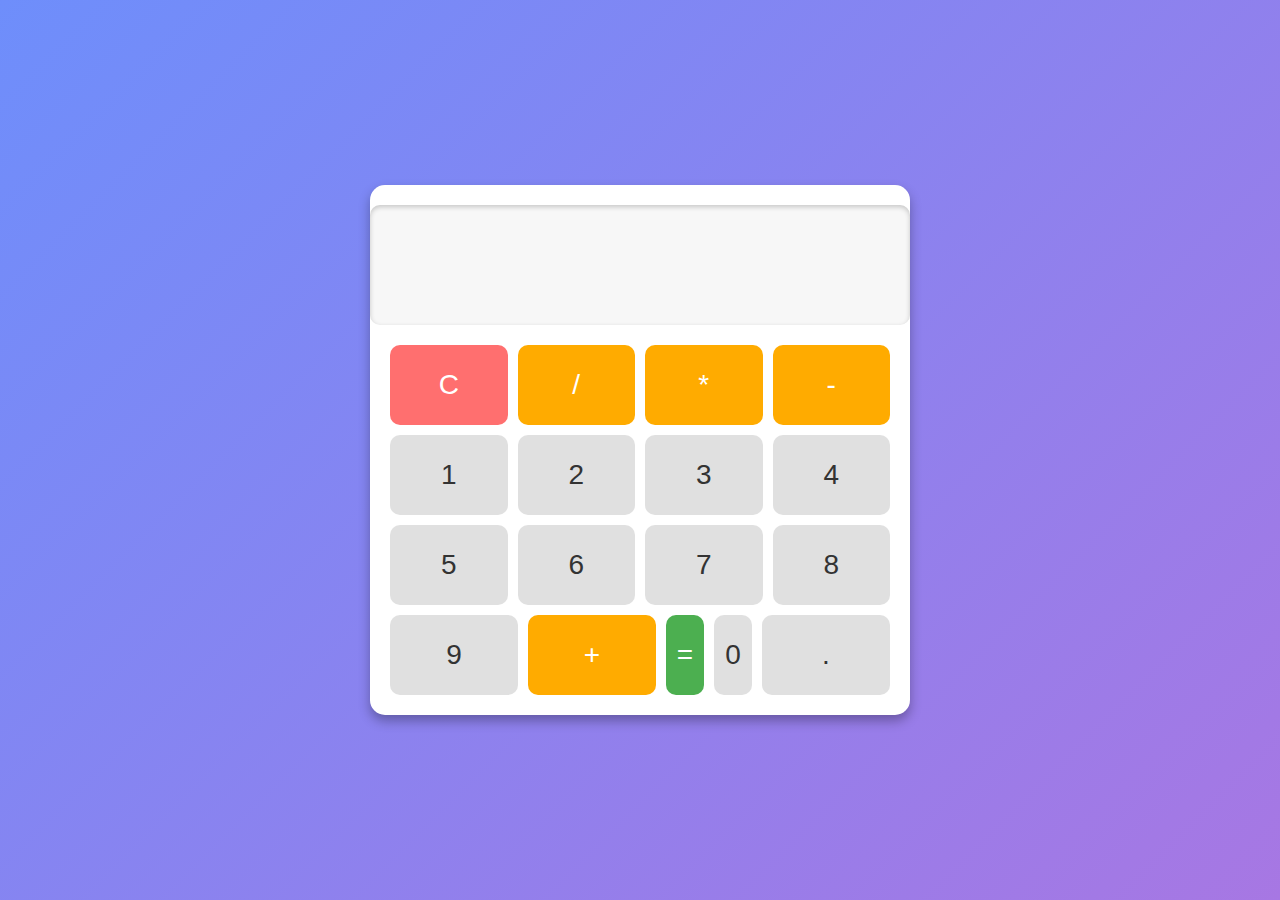
<file: calculator/index.html>
<!DOCTYPE html>
<html lang="en">
<head>
    <meta charset="UTF-8">
    <meta name="viewport" content="width=device-width, initial-scale=1.0">
    <title>Large Responsive Calculator</title>
    <link rel="stylesheet" href="style.css">
</head>
<body>
    <div class="calculator">
        <input type="text" id="display" disabled>
        <div class="buttons">
            <button class="btn btn-clear" onclick="clearDisplay()">C</button>
            <button class="btn btn-op" onclick="appendToDisplay('/')">/</button>
            <button class="btn btn-op" onclick="appendToDisplay('*')">*</button>
            <button class="btn btn-op" onclick="appendToDisplay('-')">-</button>
            <button class="btn" onclick="appendToDisplay('1')">1</button>
            <button class="btn" onclick="appendToDisplay('2')">2</button>
            <button class="btn" onclick="appendToDisplay('3')">3</button>
            <button class="btn" onclick="appendToDisplay('4')">4</button>
            <button class="btn" onclick="appendToDisplay('5')">5</button>
            <button class="btn" onclick="appendToDisplay('6')">6</button>
            <button class="btn" onclick="appendToDisplay('7')">7</button>
            <button class="btn" onclick="appendToDisplay('8')">8</button>
            <button class="btn" onclick="appendToDisplay('9')">9</button>
            <button class="btn btn-op" onclick="appendToDisplay('+')">+</button>
            <button class="btn btn-equal" onclick="calculateResult()">=</button>
            <button class="btn btn-zero" onclick="appendToDisplay('0')">0</button>
            <button class="btn" onclick="appendToDisplay('.')">.</button>
        </div>
    </div>
    <script src="script.js"></script>
</body>
</html>
</file>
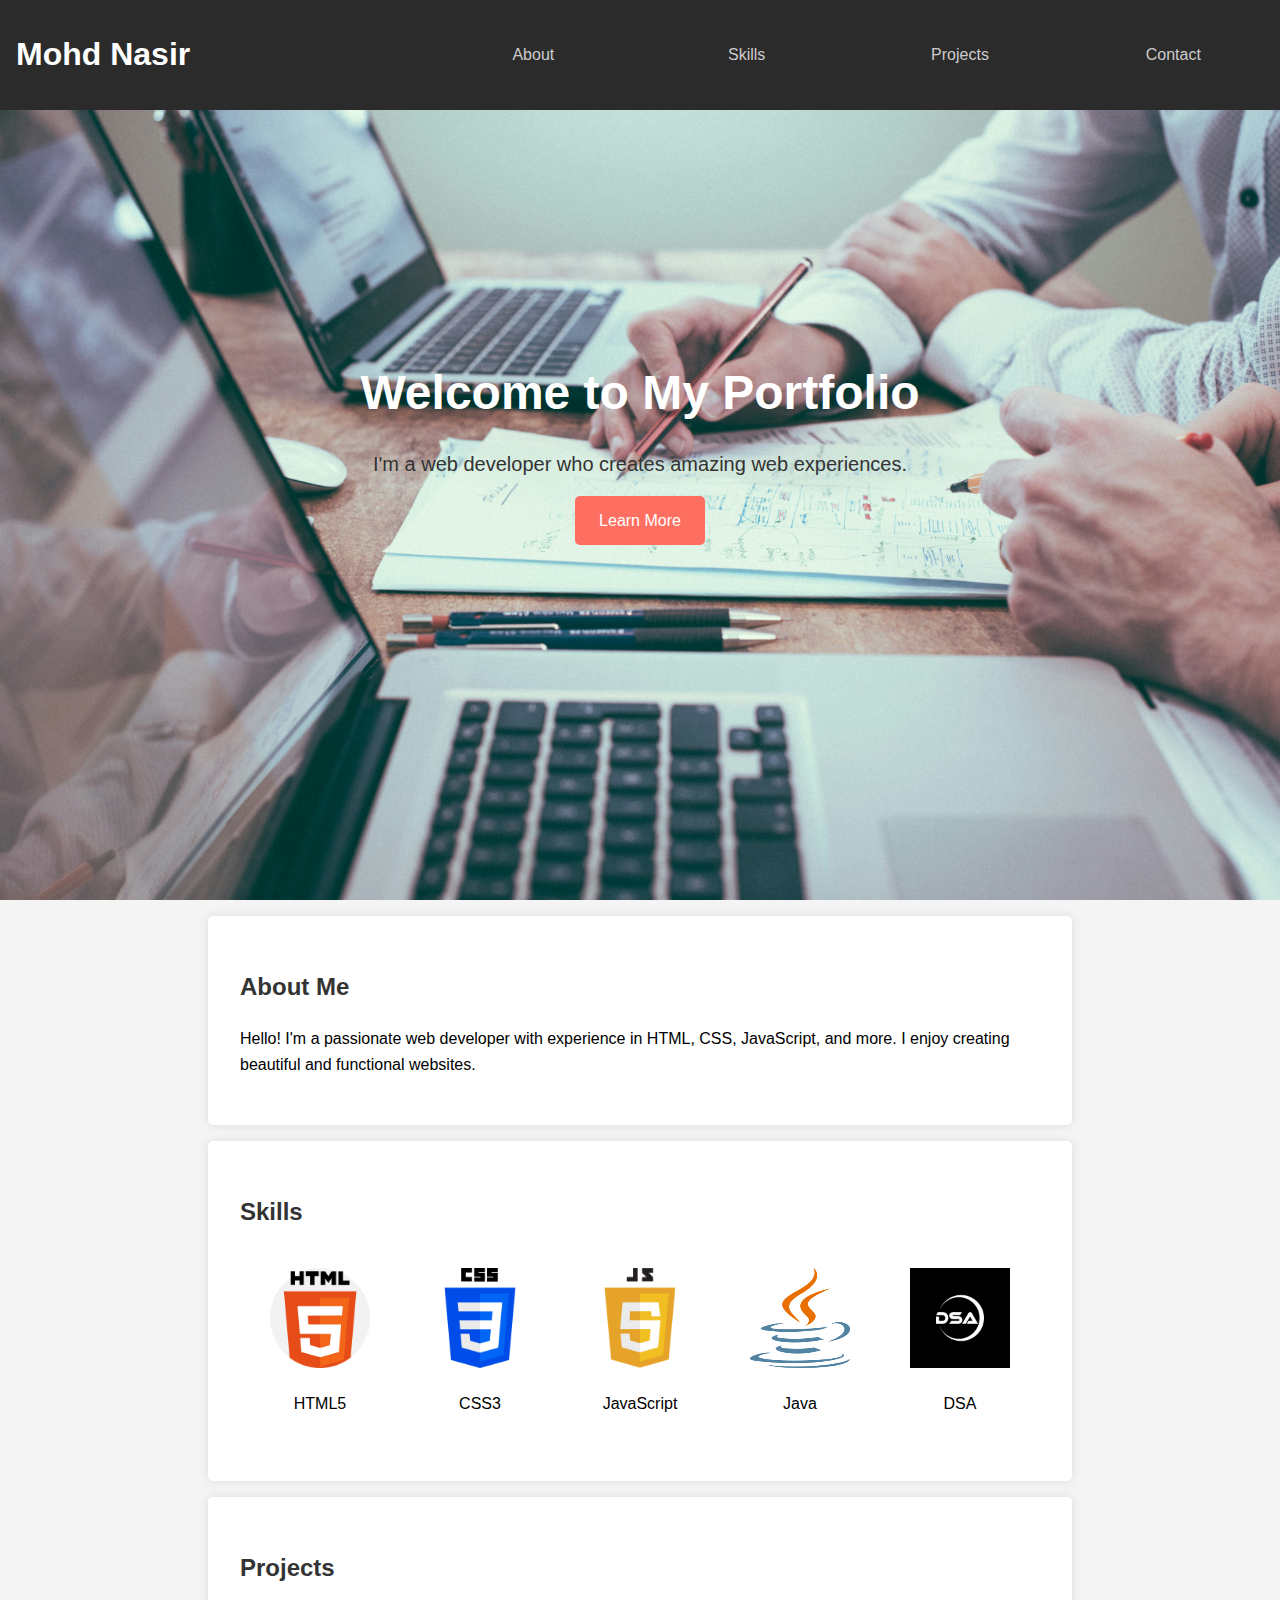
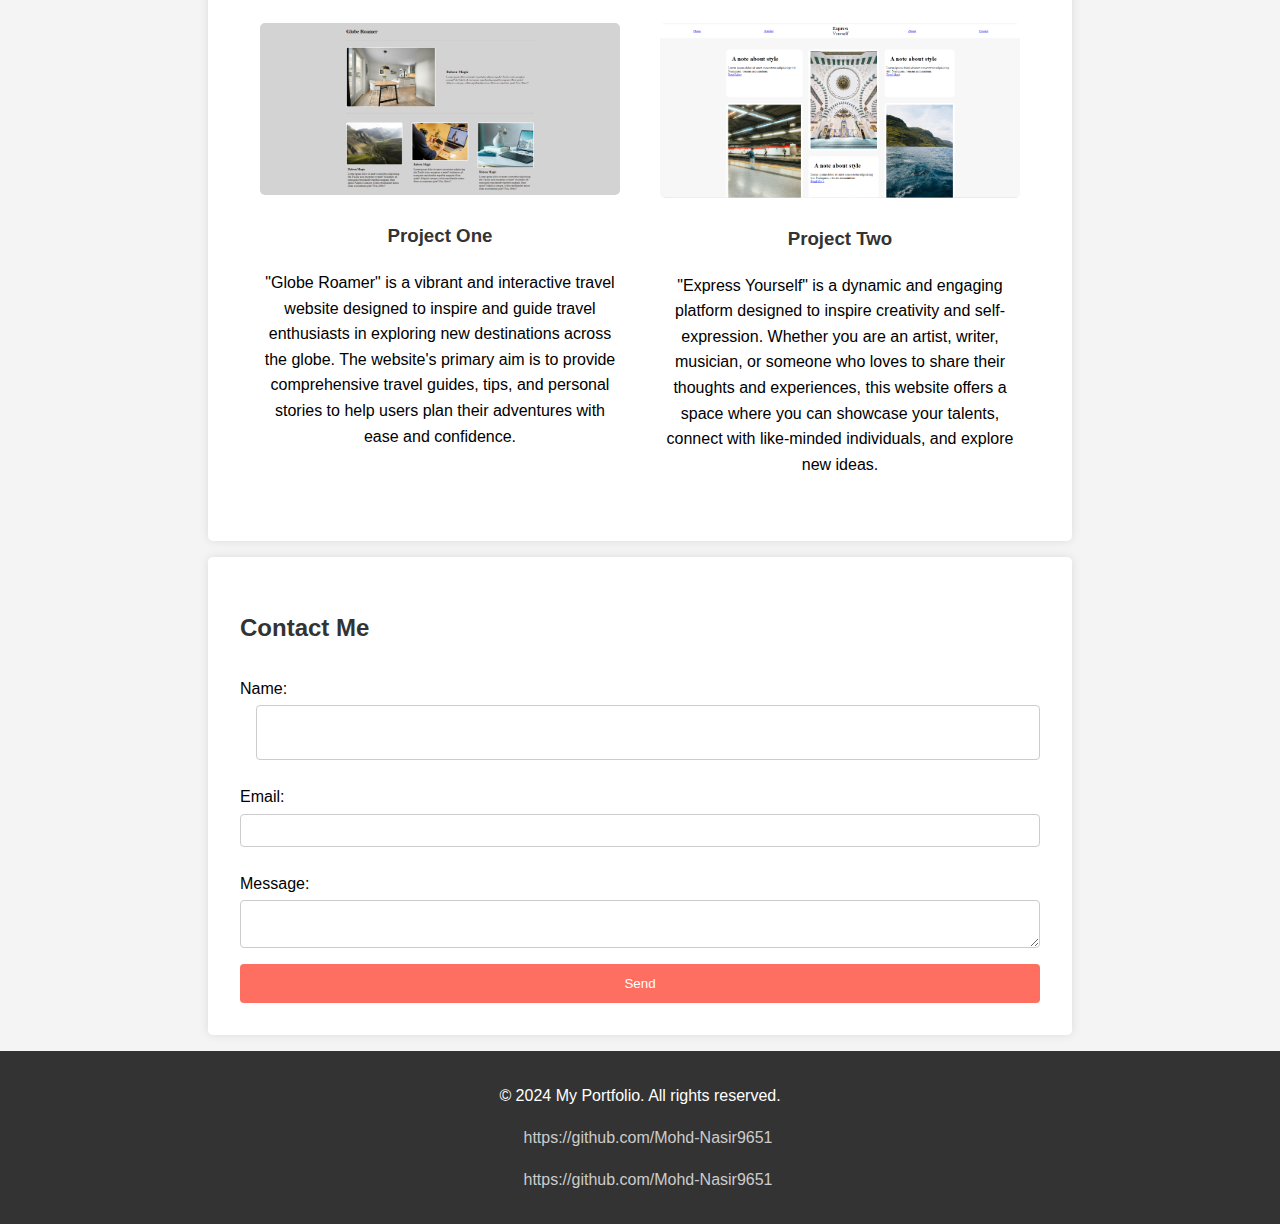
<file: Portfolio/index.html>
<!DOCTYPE html>
<html lang="en">
<head>
    <meta charset="UTF-8">
    <meta name="viewport" content="width=device-width, initial-scale=1.0">
    <title>My Portfolio</title>
    <link rel="stylesheet" href="https://cdnjs.cloudflare.com/ajax/libs/font-awesome/6.6.0/css/all.min.css" integrity="sha512-Kc323vGBEqzTmouAECnVceyQqyqdsSiqLQISBL29aUW4U/M7pSPA/gEUZQqv1cwx4OnYxTxve5UMg5GT6L4JJg==" crossorigin="anonymous" referrerpolicy="no-referrer" />    <link rel="stylesheet" href="style.css">
</head>
<body>
    <header>
            <nav>
            
                <h1 id="name">Mohd Nasir</h1>
                <a href="#about" id="about"><p>About</p></a>
                <a href="#skills" id="skill"><p>Skills</p></a>
                <a href="#projects" id="project"><p>Projects</p></a>
                <a href="#contact" id="contact"><p>Contact</p></a>
            </nav>

            <div class="hero">
                <div class="hero-content">
                    <h1>Welcome to My Portfolio</h1>
                    <p>I'm a web developer who creates amazing web experiences.</p>
                    <a href="#about" class="btn">Learn More</a>
                </div>
            </div>
    </header>
    
    <section id="about">
        <h2>About Me</h2>
        <p>Hello! I'm a passionate web developer with experience in HTML, CSS, JavaScript, and more. I enjoy creating beautiful and functional websites.</p>
    </section>
    
    <section id="skills">
        <h2>Skills</h2>
        <div class="skills-container">
            <div class="skill">
                <img src="./images/html_icon.png" alt="HTML5">
                <p>HTML5</p>
            </div>
            <div class="skill">
                <img src="./images/css_icon.png" alt="CSS3">
                <p>CSS3</p>
            </div>
            <div class="skill">
                <img src="./images/javascript_icon.webp" alt="JavaScript">
                <p>JavaScript</p>
            </div>
            <div class="skill">
                <img src="./images/java_icon.png" alt="JavaScript">
                <p>Java</p>
            </div>
            <div class="skill">
                <img src="./images/dsa_icon.webp" alt="JavaScript">
                <p>DSA</p>
            </div>
            <!-- Add more skills as needed -->
        </div>
    </section>
    
    <section id="projects">
        <h2>Projects</h2>
        <div class="projects-container">
            <div class="project">
                <img src="./images/project1.PNG" alt="Project One">
                <h3>Project One</h3>
                <p>"Globe Roamer" is a vibrant and interactive travel website designed to inspire and guide travel enthusiasts in exploring new destinations across the globe. The website's primary aim is to provide comprehensive travel guides, tips, and personal stories to help users plan their adventures with ease and confidence.</p>
            </div>
            <div class="project">
                <img src="./images/project2.PNG" alt="Project Two">
                <h3>Project Two</h3>
                <p>"Express Yourself" is a dynamic and engaging platform designed to inspire creativity and self-expression. Whether you are an artist, writer, musician, or someone who loves to share their thoughts and experiences, this website offers a space where you can showcase your talents, connect with like-minded individuals, and explore new ideas.</p>
            </div>
            <!-- Add more projects as needed -->
        </div>
    </section>
    
    <section id="contact">
        <h2>Contact Me</h2>
        <form>
            <label for="name">Name:</label>
            <input type="text" id="name" name="name" required>
            
            <label for="email">Email:</label>
            <input type="email" id="email" name="email" required>
            
            <label for="message">Message:</label>
            <textarea id="message" name="message" required></textarea>
            
            <button type="submit">Send</button>
        </form>
    </section>
    
    <footer>
        <p>&copy; 2024 My Portfolio. All rights reserved.</p>
        <p><a href="https://github.com/Mohd-Nasir9651" target="_blank"><i class="fa-brands fa-github"></i>https://github.com/Mohd-Nasir9651</a></p>
        <p><a href="https://www.linkedin.com/in/mohd-nasir9651/" target="_blank"><i class="fa-brands fa-linkedin"></i></i>https://github.com/Mohd-Nasir9651</a></p>

    </footer>
</body>
</html>
</file>
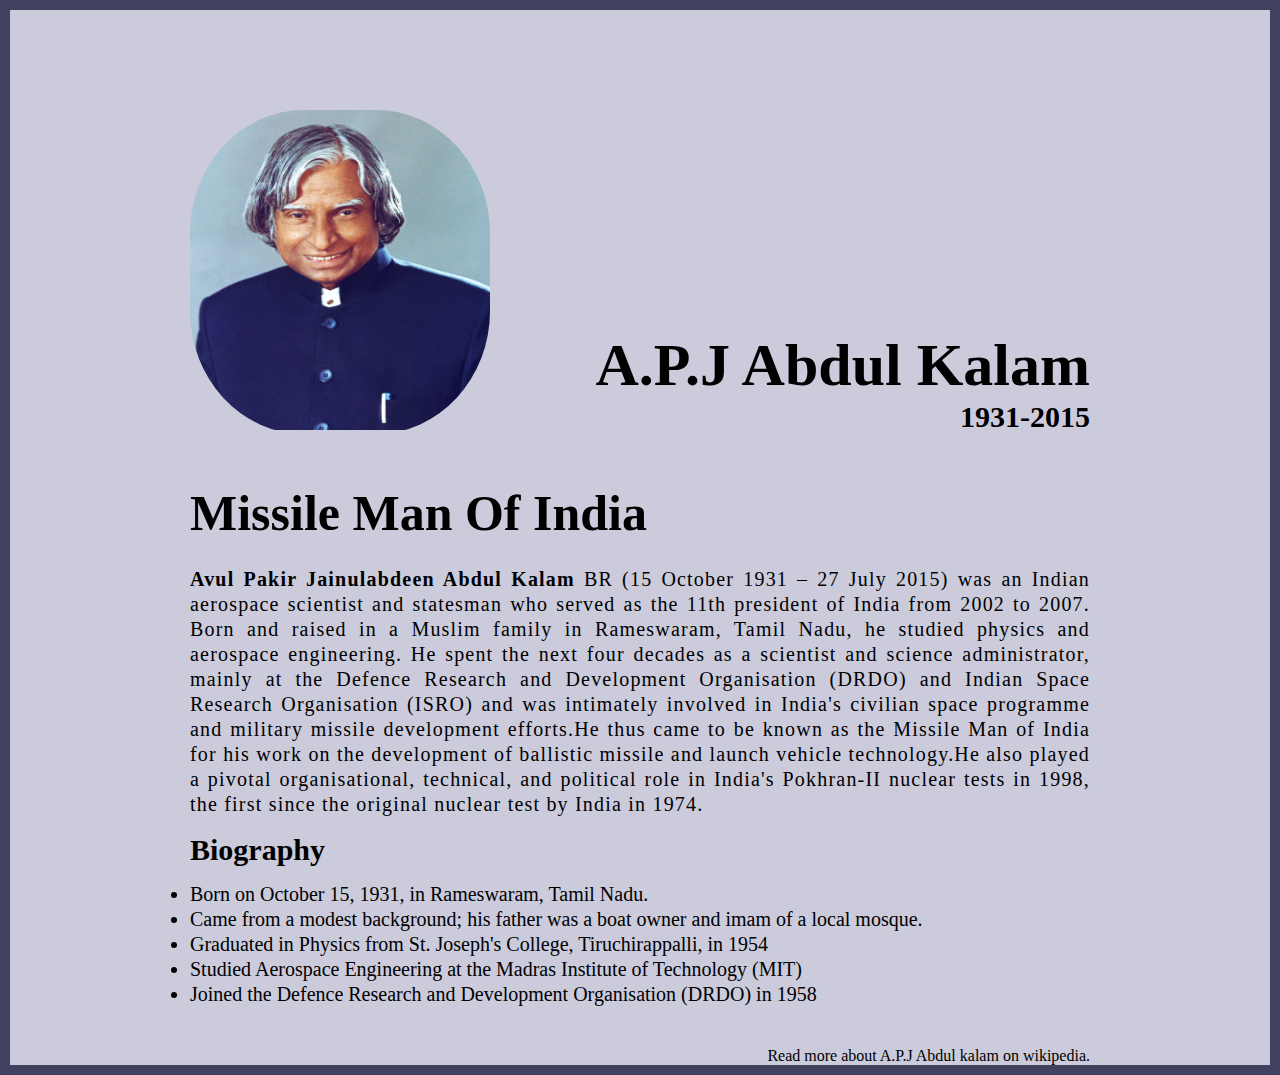
<file: Tribute_page/index.html>
<!DOCTYPE html>
<html lang="en">
<head>
    <meta charset="UTF-8">
    <meta name="viewport" content="width=device-width, initial-scale=1.0">
    <title>The Tribute Website| A.P.J. Abdul Kalam</title>
    <link rel="stylesheet" href="style.css">
</head>
<body>
    <div class="container">
        <div class="content">
            <section class="top_section">
                <div class="image_container">
                    <img src="./image/A._P._J._Abdul_Kalam.jpg" alt="Tribute"/>
                </div>
                <div>
                    <h1>A.P.J Abdul Kalam</h1>
                    <h4>1931-2015</h4>
                </div>
            
            </section>

            <section class="about_section">
                <h2>Missile Man Of India</h2>
                <p>
                    <b>Avul Pakir Jainulabdeen Abdul Kalam</b> BR (15 October 1931 – 27 July 2015) was an Indian aerospace scientist and statesman who served as the 11th president of India from 2002 to 2007. Born and raised in a Muslim family in Rameswaram, Tamil Nadu, he studied physics and aerospace engineering. He spent the next four decades as a scientist and science administrator, mainly at the Defence Research and Development Organisation (DRDO) and Indian Space Research Organisation (ISRO) and was intimately involved in India's civilian space programme and military missile development efforts.He thus came to be known as the Missile Man of India for his work on the development of ballistic missile and launch vehicle technology.He also played a pivotal organisational, technical, and political role in India's Pokhran-II nuclear tests in 1998, the first since the original nuclear test by India in 1974.
                </p>
            </section>

            <section class="biography_section">
                <h2>Biography</h2>
                <ul>
                    <li>Born on October 15, 1931, in Rameswaram, Tamil Nadu.</li>
                    <li>Came from a modest background; his father was a boat owner and imam of a local mosque.</li>
                    <li>Graduated in Physics from St. Joseph's College, Tiruchirappalli, in 1954</li>
                    <li>Studied Aerospace Engineering at the Madras Institute of Technology (MIT)</li>
                    <li>Joined the Defence Research and Development Organisation (DRDO) in 1958</li>
                </ul>
            </section>

            <footer><p>Read more about A.P.J Abdul kalam on wikipedia.</p></footer>
        </div>
    </div>
</body>
</html>
</file>
<file: calculator/style.css>
body {
    display: flex;
    justify-content: center;
    align-items: center;
    height: 100vh;
    margin: 0;
    background: linear-gradient(135deg, #6e8efb, #a777e3);
    font-family: 'Roboto', sans-serif;
}

.calculator {
    display: flex;
    flex-direction: column;
    justify-content: space-between;
    align-items: center;
    background: #fff;
    border-radius: 15px;
    box-shadow: 0 6px 12px rgba(0, 0, 0, 0.3);
    width: 100%;
    max-width: 500px;
    padding: 20px;
}

#display {
    width: 100%;
    height: 80px;
    margin-bottom: 20px;
    text-align: right;
    padding: 20px;
    font-size: 36px;
    border: none;
    border-radius: 10px;
    background-color: #f7f7f7;
    box-shadow: inset 0 2px 5px rgba(0, 0, 0, 0.2);
}

.buttons {
    display: flex;
    flex-wrap: wrap;
    gap: 10px;
    width: 100%;
}

.btn {
    flex: 1 1 calc(25% - 10px);
    height: 80px;
    font-size: 28px;
    border: none;
    border-radius: 10px;
    background: #e0e0e0;
    color: #333;
    cursor: pointer;
    transition: background 0.3s, box-shadow 0.3s;
}

.btn:hover {
    background: #d1d1d1;
    box-shadow: 0 6px 10px rgba(0, 0, 0, 0.3);
}

.btn:active {
    background: #c1c1c1;
}

.btn-clear {
    background: #ff6f6f;
    color: #fff;
}

.btn-clear:hover {
    background: #ff4d4d;
}

.btn-op {
    background: #ffab00;
    color: #fff;
}

.btn-op:hover {
    background: #ff9100;
}

.btn-equal {
    background: #4caf50;
    color: #fff;
    flex: 2;
}

.btn-equal:hover {
    background: #388e3c;
}

.btn-zero {
    flex: 2;
}

@media (max-width: 768px) {
    .btn {
        font-size: 24px;
        height: 70px;
    }
    
    #display {
        font-size: 32px;
    }
    
    .btn-equal {
        flex: 2;
    }
    
    .btn-zero {
        flex: 2;
    }
}
</file>
<file: Portfolio/style.css>
body {
    font-family: 'Arial', sans-serif;
    margin: 0;
    padding: 0;
    line-height: 1.6;
    background-color: #f4f4f4;
}
header{
    max-width: 100%;
    height: 100vh;
}
nav{
    position: absolute;
    left: 0;
    width: 100%;
    display: grid;
    padding: 0.5rem 0;
    grid-template-columns: repeat(6,1fr);
    background: rgba(44, 43, 43);
    align-items: center;
}
nav a{
    text-decoration: none;
    color: #ccc;
    text-align: center;
    
}
#name{
    margin-left: 1rem;
    font-size: 2rem;
    color: #fff;
    grid-column: span 2;
}
nav p:hover{
    border: 1px solid #fff;
    border-radius: 5px;
    font-size: 1.5rem;
}
.hero {
    display: flex;
    text-align: center;
    align-items: center;
    justify-content: center;
    height: 100%;
    background: rgba(0, 0, 0, 0.5);
    background: url('./images/photo1.jpg') no-repeat center center/cover;
}

.hero-content {
    max-width: 600px;
    padding: 2rem;
}

.hero h1 {
    color: #fff;
    font-size: 3rem;
    margin: 0;
}

.hero p {
    color:#333;
    font-size: 1.25rem;
    margin: 1rem 0;
}

.hero .btn {
    display: inline-block;
    padding: 0.75rem 1.5rem;
    background: #ff6f61;
    color: #fff;
    text-decoration: none;
    border-radius: 5px;
    transition: background 0.3s;
}

.hero .btn:hover {
    background: #e95b51;
}
.hero a{
    align-self: center;
}


section {
    padding: 2rem;
    margin: 1rem auto;
    max-width: 800px;
    background: #fff;
    border-radius: 5px;
    box-shadow: 0 0 10px rgba(0, 0, 0, 0.1);
}

h1, h2, h3 {
    color: #333;
}

.skills-container {
    display: flex;
    justify-content: space-around;
    flex-wrap: wrap;
}

.skill {
    text-align: center;
    margin: 1rem;
}

.skill img {
    width: 100px;
    height: 100px;
}

.projects-container {
    display: flex;
    flex-wrap: wrap;
    justify-content: space-around;
}

.project {
    width: 45%;
    margin: 1rem 0;
    text-align: center;
}

.project img {
    width: 100%;
    border-radius: 5px;
}

form {
    display: flex;
    flex-direction: column;
}

form label {
    margin: 0.5rem 0 0.25rem;
}

form input, form textarea {
    padding: 0.5rem;
    margin-bottom: 1rem;
    border: 1px solid #ccc;
    border-radius: 4px;
}

form button {
    padding: 0.75rem;
    border: none;
    border-radius: 4px;
    background: #ff6f61;
    color: #fff;
    cursor: pointer;
    transition: background 0.3s;
}

form button:hover {
    background: #e95b51;
}

footer {
    text-align: center;
    padding: 1rem 0;
    background: #333;
    color: #fff;
}
footer a{
    color: #ccc;
    text-decoration: none;
}
footer i{
    margin-right: 1rem;
}
@media screen and (max-width:700px) {
    nav #name{
        grid-column: span 6;
    }
    nav #about,#skill{
        grid-column: span 2;
    }
    nav #project,#contact{
        grid-column: span 2;
    }
}
</file>
<file: Tribute_page/style.css>
*{
    margin: 0px;
    padding: 0px;
}
.container{
    background-color: rgb(203, 203, 220);
    min-height: 100vh;
    border: 10px solid rgb(65, 65, 96);
}
.content{
    max-width: 900px;
    margin: 0 auto;
}
.top_section{
    display: flex;
    justify-content: space-between;
    align-items: flex-end;
    margin-top: 100px;
}
.top_section h1{
    font-size: 60px;
}
.top_section h4{
    text-align: end;
    font-size: 30px;
}
.image_container{
    border-radius: 38%;
    overflow: hidden;
}
.image_container
img{
    width: 300px;
    height: 320px;
}
.about_section h2{
    margin-top: 50px;
    margin-bottom: 25px;
    font-size: 50px;
}
.about_section p{
    font-size: 20px;
    line-height: 25px;
    letter-spacing: 1.2px;
    text-align: justify;
}
.biography_section{
    margin-top: 20px;
    line-height: 25px;
    font-size: 20px;
}
.biography_section h2{
    margin-bottom: 20px;
}
footer p{
    margin-top: 40px;
    text-align: end;
    font-size: 16px;
}
</file>
